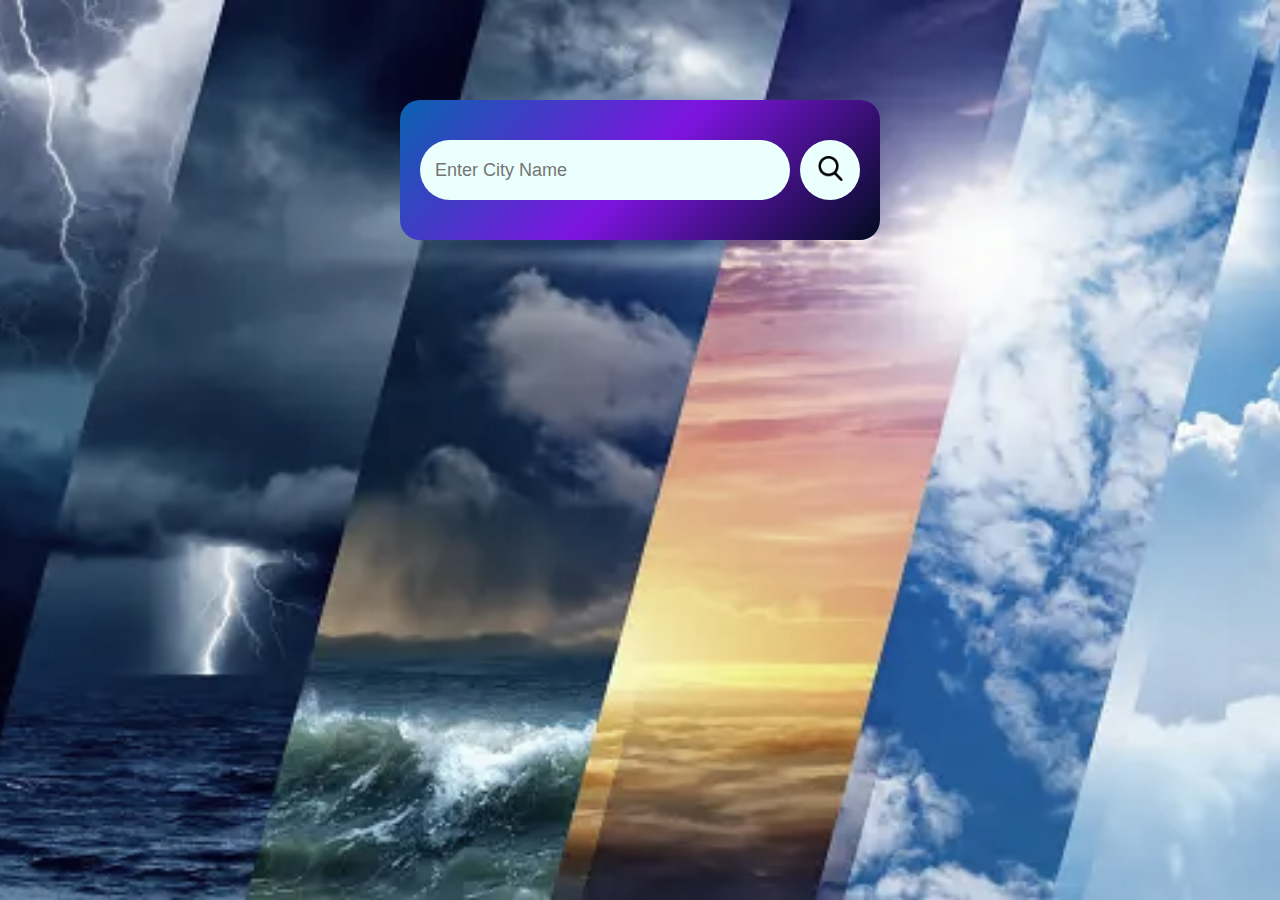
<file: index.html>
<!DOCTYPE html>
<html>
  <head>
    <meta charset="utf-8" />
    <meta name="viewport" content="width=device-width, initial-scale=1" />
    <title>Weather App</title>
    <link rel="stylesheet" type="text/css" href="weather-app/style.css" />
    <link rel="icon" type="image/png+jpj" href="weather-app\img\sun.png" />
  </head>
  <body>
    <div class="card">
      <div class="search">
        <input type="text" placeholder="Enter City Name" spellcheck="false" />
        <button>
          <img src="weather-app/img/search.png" alt="search icon" />
        </button>
      </div>
      <div class="weather">
        <img src="weather-app/rainy.png" alt="rainy" class="weather-icon" />
        <h1 class="temp">22°C</h1>
        <h2 class="city">New York</h2>
        <div class="details">
          <div class="col">
            <img src="weather-app/img/humidity.png" />
            <div>
              <p class="humidity">50%</p>
              <p>Humidity</p>
            </div>
          </div>
          <div class="col">
            <img src="weather-app/img/wind.png" />
            <div>
              <p class="wind">12 Km/h</p>
              <p>Wind Speed</p>
            </div>
          </div>
        </div>
      </div>
    </div>

    <script src="weather-app/script.js"></script>
  </body>
</html>
</file>
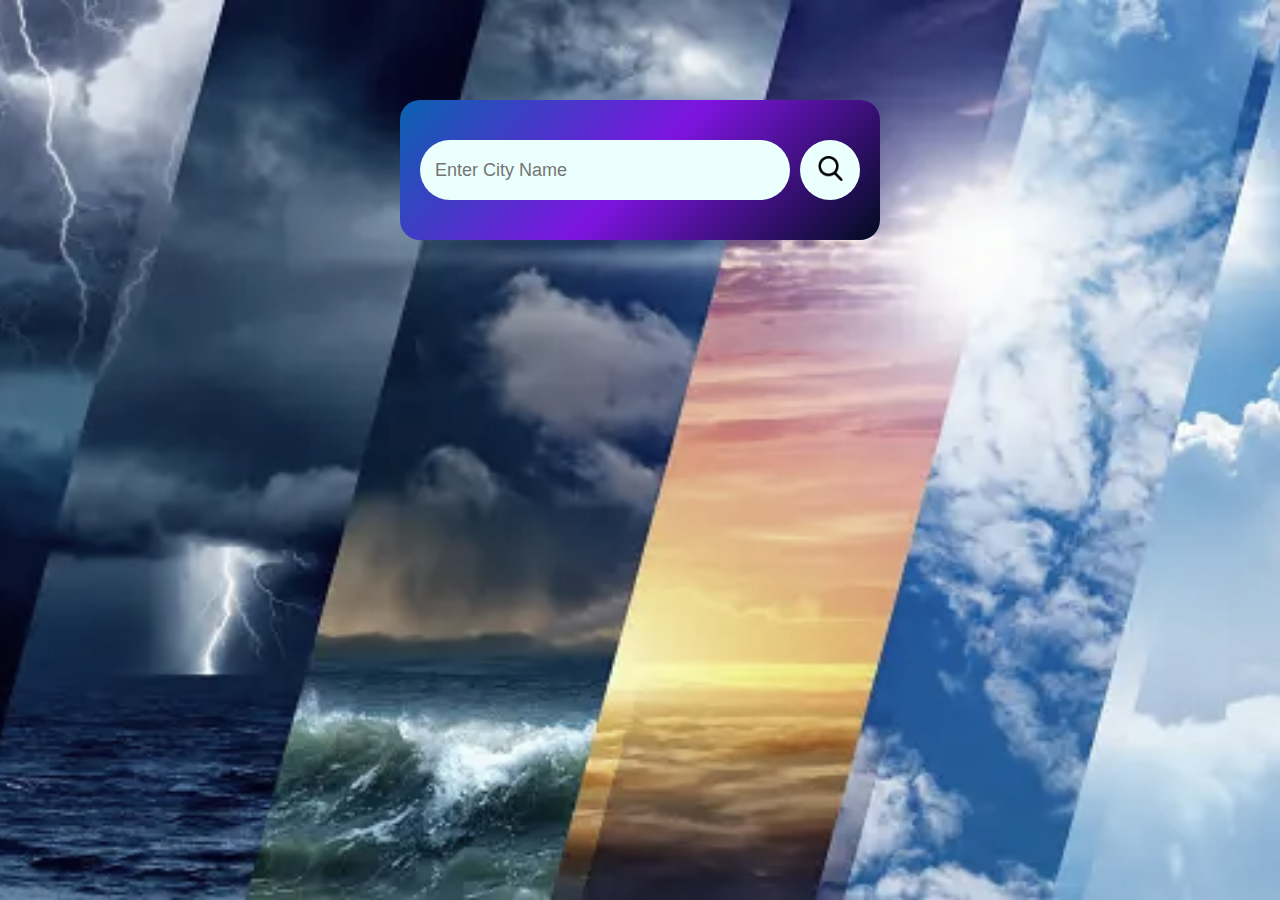
<file: weather-app/index.html>
<!DOCTYPE html>
<html>
  <head>
    <meta charset="utf-8" />
    <meta name="viewport" content="width=device-width, initial-scale=1" />
    <title>Weather App</title>
    <link rel="stylesheet" type="text/css" href="style.css" />
    <link rel="icon" type="image/png+jpj" href="img\sun.png" />
  </head>
  <body>
    <div class="card">
      <div class="search">
        <input type="text" placeholder="Enter City Name" spellcheck="false" />
        <button><img src="img/search.png" alt="search icon" /></button>
      </div>
      <div class="weather">
        <img src="rainy.png" alt="rainy" class="weather-icon" />
        <h1 class="temp">22°C</h1>
        <h2 class="city">New York</h2>
        <div class="details">
          <div class="col">
            <img src="img/humidity.png" />
            <div>
              <p class="humidity">50%</p>
              <p>Humidity</p>
            </div>
          </div>
          <div class="col">
            <img src="img/wind.png" />
            <div>
              <p class="wind">12 Km/h</p>
              <p>Wind Speed</p>
            </div>
          </div>
        </div>
      </div>
    </div>

    <script src="script.js"></script>
  </body>
</html>
</file>
<file: weather-app/style.css>
* {
  margin: 0;
  padding: 0;
  font-family: "Poppins", sans-serif;
  box-sizing: border-box;
}

.card::before {
  content: "";
  position: absolute;
  top: 0;
  left: 0;
  width: 100%;
  height: 100%;
  background-image: url("img/weather.jpg");
  background-size: cover;
  background-position: center;
  filter: grayscale(40%);
  z-index: -1; /* Ensure the pseudo-element is behind the content */
}
.card {
  width: 94%;
  max-width: 480px;
  background: linear-gradient(135deg, #0962af, #7d14df, #010c20);
  color: #fff;
  margin: 100px auto 0;
  border-radius: 20px;
  padding: 40px 20px;
  text-align: center;
}

.search {
  width: 100%;
  display: flex;
  justify-content: space-between;
  align-items: center;
}

.search input {
  border: 0;
  outline: 0;
  background: #ebfffc;
  color: #555;
  padding: 10px 15px;
  height: 60px;
  border-radius: 30px;
  flex: 1;
  margin-right: 10px;
  font-size: 18px;
}

.search button {
  border: 0;
  outline: 0;
  background: #ebfffc;
  border-radius: 50%;
  width: 60px;
  height: 60px;
  cursor: pointer;
}

.search button img {
  width: 25px;
}

.weather {
  display: none;
}

.weather-icon {
  width: 170px;
  margin-top: 30px;
}

.weather h1 {
  font-size: 80px;
  font-weight: 500;
}

.weather h2 {
  font-size: 45px;
  font-weight: 400;
  margin-top: -10px;
}

.details {
  display: flex;
  align-items: center;
  justify-content: space-between;
  padding: 0 20px;
  margin-top: 50px;
}

.col {
  display: flex;
  align-items: center;
  text-align: left;
}

.col img {
  width: 40px;
  margin-right: 10px;
}

.humidity,
.wind {
  font-size: 25px;
  margin-top: -6px;
}
</file>
